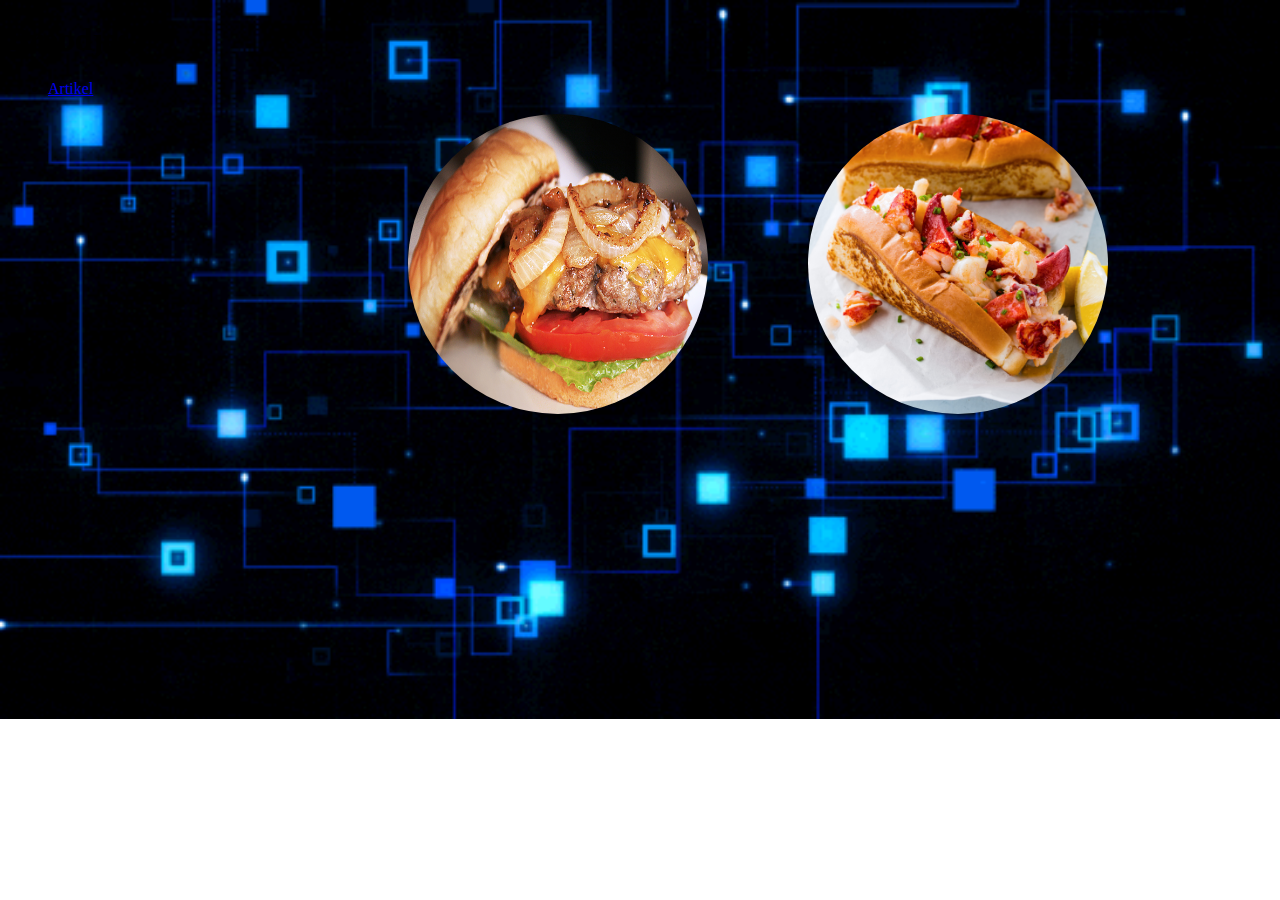
<file: Opdrachten/Broodjes/index.html>
<!DOCTYPE html>
<html lang="en">
<head>
    <meta charset="UTF-8">
    <title>Broodjes</title>
    <link rel="stylesheet" href="Css/Indexcss.css">
</head>
<body>
    <header>
        <nav>
            <div class="Broodje">
                <h1>Broodjes</h1>
            </div>
            <ul class="nav__links">
                <li><a href="artikel.html">Artikel</a></li>
            </ul>
        </nav>
    </header>
    <img src="Img/Burger.jpg" alt="avatar" class="burger , circle">
    <img src="Img/LobsterRoll.jpg" alt="avatar" class="lobster , circle">
</body>
</html>
</file>
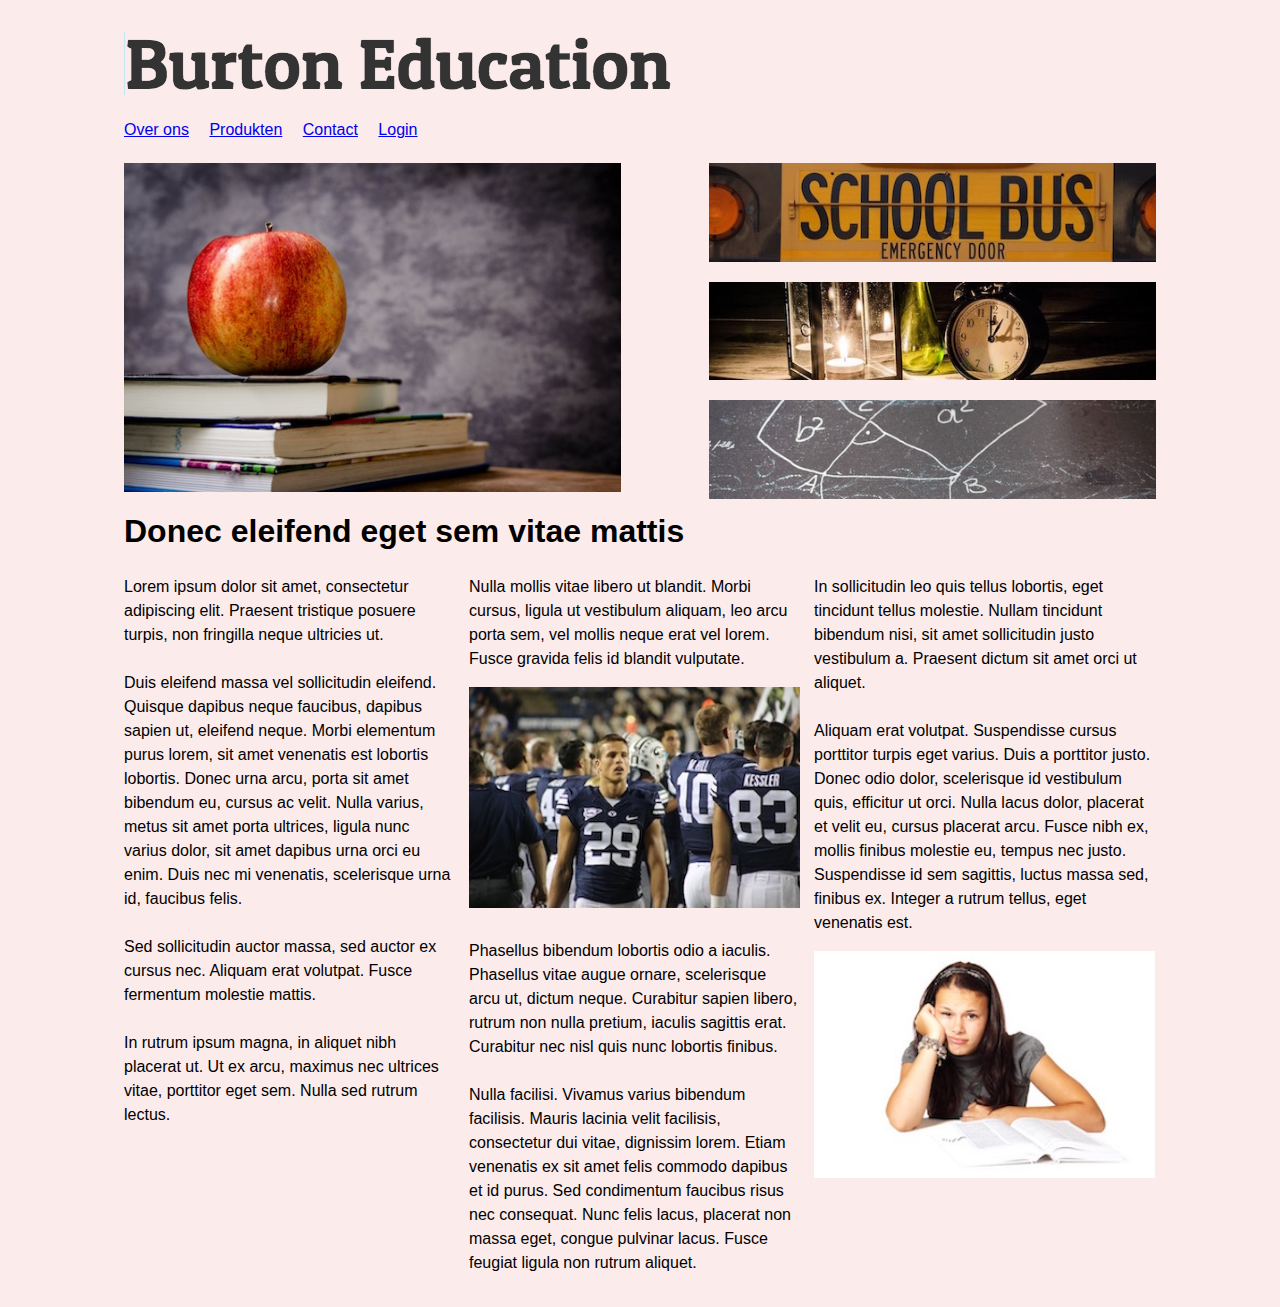
<file: Opdrachten/Burton Education/index.html>
<!DOCTYPE html>
<html lang="en">
<head>
    <meta charset="UTF-8">
    <title>Burton Education</title>
    <link rel="stylesheet" href="Css/indexcss.css">
</head>
<body>
<div id="wrapper">
    <header>
        <img class="logo" src="Img/burton_logo.png" alt="Burton Education Logo">
    </header>
    <nav>
        <a href="#">Over ons</a>
        <a href="#">Produkten</a>
        <a href="#">Contact</a>
        <a href="../Form/index.html">Login</a>
    </nav>
    <main>
        <div class="container1">
            <section class="appel">
                <img class="appel" src="Img/appel.jpg" alt="appel">
            </section>
            <section class="visuals">
                <img class="visual" src="Img/bus.jpg" alt="schoolbus">
                <img class="visual" src="Img/desk.jpg" alt="bureau">
                <img class="visual" src="Img/pythagoras.jpg" alt="schoolbord">
            </section>
        </div>

        <div class="container2">
            <section class="artikels">
                <h1>Donec eleifend eget sem vitae mattis</h1>
                <article>Lorem ipsum dolor sit amet, consectetur adipiscing elit. Praesent tristique posuere turpis,
                    non fringilla neque ultricies ut. <br><br>Duis eleifend massa vel sollicitudin eleifend.
                    Quisque dapibus neque faucibus, dapibus sapien ut, eleifend neque. Morbi elementum purus lorem,
                    sit amet venenatis est lobortis lobortis. Donec urna arcu, porta sit amet bibendum eu, cursus ac velit.
                    Nulla varius, metus sit amet porta ultrices, ligula nunc varius dolor, sit amet dapibus urna orci eu enim.
                    Duis nec mi venenatis, scelerisque urna id, faucibus felis.<br><br>
                    Sed sollicitudin auctor massa, sed auctor ex cursus nec. Aliquam erat volutpat.
                    Fusce fermentum molestie mattis. <br><br>In rutrum ipsum magna, in aliquet nibh placerat ut. Ut ex arcu,
                    maximus nec ultrices vitae, porttitor eget sem. Nulla sed rutrum lectus.
                </article>

                <article>Nulla mollis vitae libero ut blandit. Morbi cursus, ligula ut vestibulum aliquam, leo arcu porta sem,
                    vel mollis neque erat vel lorem. Fusce gravida felis id blandit vulputate.
                    <img src="Img/football.jpg" alt="football player"><br><br>
                    Phasellus bibendum lobortis odio a iaculis. Phasellus vitae augue ornare, scelerisque arcu ut,
                    dictum neque. Curabitur sapien libero, rutrum non nulla pretium, iaculis sagittis erat.
                    Curabitur nec nisl quis nunc lobortis finibus. <br><br>Nulla facilisi. Vivamus varius bibendum facilisis.
                    Mauris lacinia velit facilisis, consectetur dui vitae, dignissim lorem.
                    Etiam venenatis ex sit amet felis commodo dapibus et id purus. Sed condimentum faucibus risus nec consequat.
                    Nunc felis lacus, placerat non massa eget, congue pulvinar lacus. Fusce feugiat ligula non rutrum aliquet.
                </article>

                <article>In sollicitudin leo quis tellus lobortis, eget tincidunt tellus molestie.
                    Nullam tincidunt bibendum nisi, sit amet sollicitudin justo vestibulum a.
                    Praesent dictum sit amet orci ut aliquet. <br><br> Aliquam erat volutpat.
                    Suspendisse cursus porttitor turpis eget varius. Duis a porttitor justo. Donec odio dolor,
                    scelerisque id vestibulum quis, efficitur ut orci. Nulla lacus dolor, placerat et velit eu,
                    cursus placerat arcu. Fusce nibh ex, mollis finibus molestie eu, tempus nec justo.
                    Suspendisse id sem sagittis, luctus massa sed, finibus ex. Integer a rutrum tellus, eget venenatis est.
                    <img src="Img/book.jpg" alt="book">
                </article>
            </section>
        </div>
    </main>
</div> <!--Wrapper-->
</body>
</html>
</file>
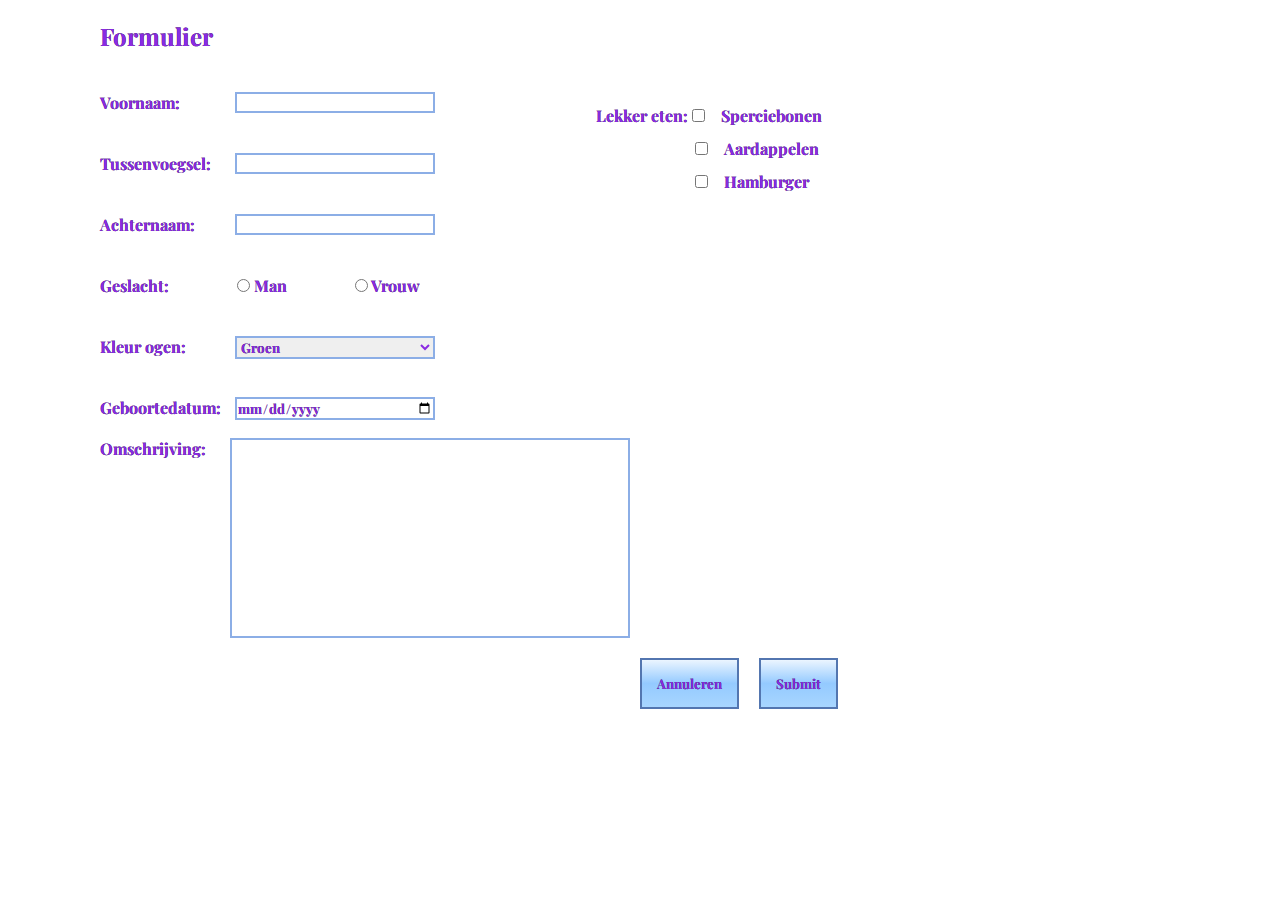
<file: Opdrachten/Form/index.html>
<!DOCTYPE html>
<html lang="en">
<head>
    <meta charset="UTF-8">
    <title>Formulier</title>
    <link rel="stylesheet" href="Css/indexcss.css">
</head>
<body>
<div class="wrapper">
    <form action="http://www.savatarian.com/html5/form.php" method="get">
        <div class="form-group">
            <h2>Formulier</h2>
        </div>
        <div class="form-group">
            <label for="voornaam">Voornaam:</label>
            <input class="input" type="text" name="voornaam" required/>
        </div>
        <div class="form-group">
            <label for="tussenvoegsel">Tussenvoegsel:</label>
            <input class="input" type="text" name="tussenvoegsel" />
        </div>
        <div class="form-group">
            <label for="achternaam">Achternaam:</label>
            <input class="input" type="text" name="achternaam" required/>
        </div>
        <div class="form-group">
            <label for="geslacht">Geslacht:</label>
            <input class="form-groupbtn" type="radio" name="geslacht" value="Man" required/>
            <label for="man">Man</label>
            <input class="vrouwradio" type="radio" name="geslacht" value="Vrouw" />
            <label for="vrouw">Vrouw</label>
        </div>
        <div class="form-select">
            <label for="eye-color">Kleur ogen:</label>
            <select class="input" name="oogkleuren">
                <option value="Groen">Groen</option>
                <option value="Blauw">Blauw</option>
                <option value="Bruin">Bruin</option>
                <option value="Grijs">Grijs</option>
                <option value="Overige">Overige</option>
            </select>
        </div>
        <div class="form-date">
            <label for="geboortedatum">Geboortedatum:</label>
            <input class="input" type="date" name="dateofbirth" required/>
        </div>
        <div class="form-textarea">
            <label class="form-group" for="omschrijving">Omschrijving:</label>
            <textarea></textarea>
        </div>
        <div class="form-check">
            <label for="lekker_eten" name="lekker_eten">Lekker eten:</label>
            <input class="checkbox" type="checkbox" name="lekker_eten" value="sperciebonen">Sperciebonen<br>
            <input class="checkbox aardappel" type="checkbox" name="lekker_eten" value="aardappelen">Aardappelen<br>
            <input class="checkbox burger" type="checkbox" name="lekker_eten" value="hamburger">Hamburger
        </div>
        <div class="buttons">
            <button class="cancel-btn">Annuleren</button>
            <button class="ok-btn" >Submit</button>
        </div>
    </form>
</div><!--Wrapper-->
</body>
</html>
</file>
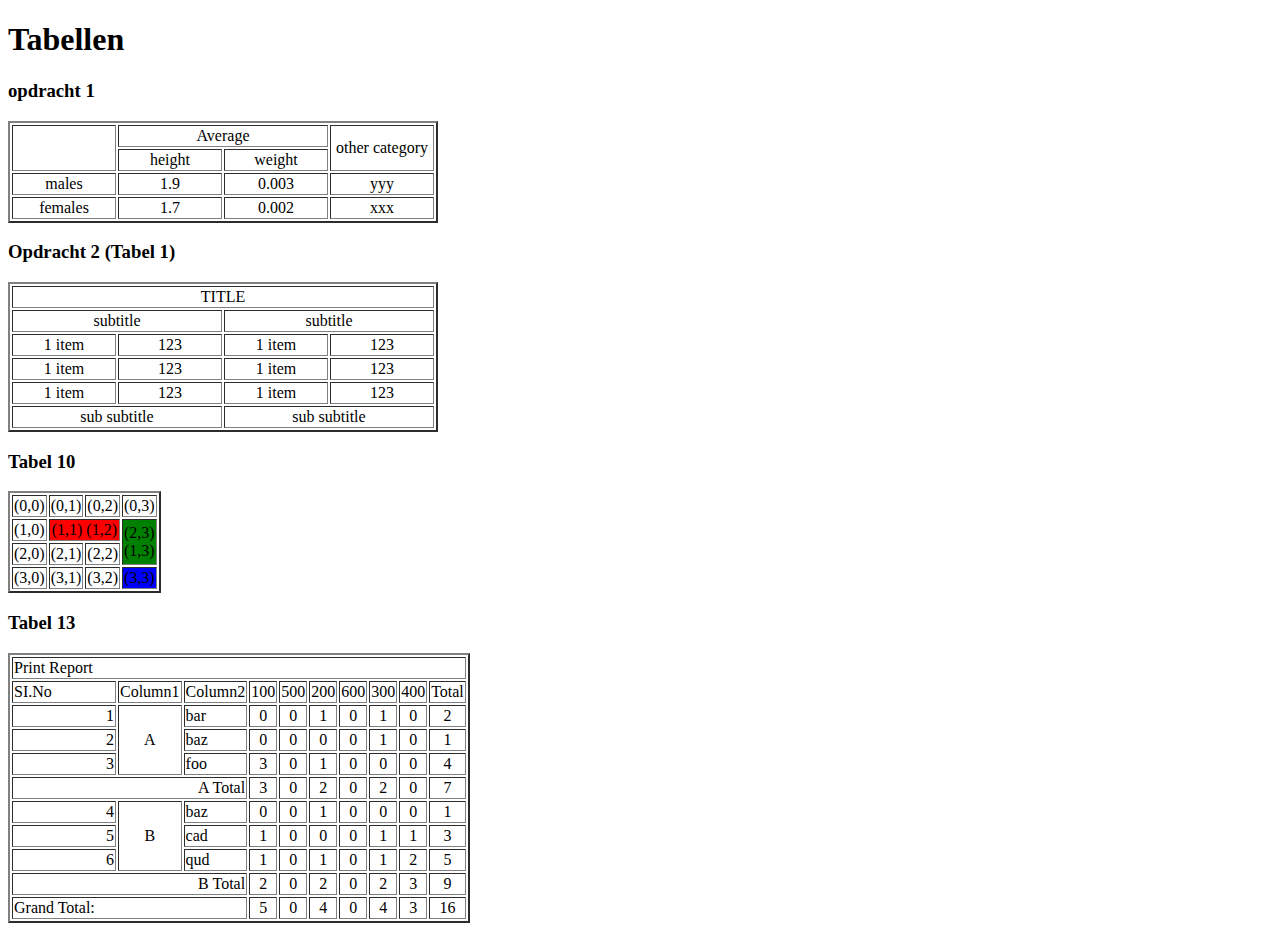
<file: Opdrachten/Tabellen/index.html>
<!DOCTYPE html>
<html lang="en">
<head>
    <meta charset="UTF-8">
    <title>Tabellen</title>
    <link rel="stylesheet" href="css/indexcss.css">
</head>
<body>
<h1>Tabellen</h1>
<table border="2">
    <h3>opdracht 1</h3>
    <tr>
        <td rowspan="2"></td>
        <td colspan="2">Average</td>
        <td rowspan="2">other category</td>
    </tr>
    <tr>
        <td> height </td>
        <td> weight </td>
    </tr>
    <tr>
        <td>males</td>
        <td>1.9</td>
        <td>0.003</td>
        <td>yyy</td>
    </tr>
    <tr>
        <td class="tabel">females</td>
        <td class="tabel">1.7</td>
        <td class="tabel">0.002</td>
        <td class="tabel">xxx</td>
    </tr>
</table>

<h3>Opdracht 2 (Tabel 1)</h3>
<table border="2">
    <tr>
         <td colspan="4">TITLE </td>
    </tr>
    <tr>
        <td colspan="2">subtitle </td>
        <td colspan="2">subtitle </td>
    </tr>
    <tr>
        <td>1 item </td>
        <td>123 </td>
        <td>1 item </td>
        <td>123 </td>
    </tr>
    <tr>
        <td>1 item </td>
        <td>123 </td>
        <td>1 item </td>
        <td>123 </td>
    </tr>
    <tr>
        <td class="tabel">1 item </td>
        <td class="tabel">123 </td>
        <td class="tabel">1 item </td>
        <td class="tabel">123 </td>
    </tr>
    <tr>
        <td colspan="2" class="tabel"> sub subtitle</td>
        <td colspan="2" class="tabel"> sub subtitle</td>
    </tr>
</table>

<h3>Tabel 10</h3>
<table border="2">
    <tr>
        <td>(0,0)</td>
        <td>(0,1)</td>
        <td>(0,2)</td>
        <td>(0,3)</td>
    </tr>
    <tr>
        <td>(1,0)</td>
        <td colspan="2" bgcolor="red">(1,1) (1,2)</td>
        <td rowspan="2" bgcolor="green">(2,3) (1,3)</td>
    </tr>
    <tr>
        <td >(2,0)</td>
        <td>(2,1)</td>
        <td>(2,2)</td>
    </tr>
    <tr>
        <td>(3,0)</td>
        <td>(3,1)</td>
        <td>(3,2)</td>
        <td bgcolor="blue">(3,3)</td>
    </tr>
</table>

<h3>Tabel 13</h3>
<table border="2">
    <tr>
        <td colspan="10" class="begin">Print Report</td>
    </tr>
    <tr>
        <td class="begin">SI.No</td>
        <td>Column1</td>
        <td>Column2</td>
        <td>100</td>
        <td>500</td>
        <td>200</td>
        <td>600</td>
        <td>300</td>
        <td>400</td>
        <td>Total</td>
    </tr>
    <tr>
        <td class="total">1</td>
        <td rowspan="3">A</td>
        <td class="begin">bar</td>
        <td>0</td>
        <td>0</td>
        <td>1</td>
        <td>0</td>
        <td>1</td>
        <td>0</td>
        <td>2</td>
    </tr>
    <tr>
        <td class="total">2</td>
        <td class="begin">baz</td>
        <td>0</td>
        <td>0</td>
        <td>0</td>
        <td>0</td>
        <td>1</td>
        <td>0</td>
        <td>1</td>
    </tr>
    <tr>
        <td class="total">3</td>
        <td class="begin">foo</td>
        <td>3</td>
        <td>0</td>
        <td>1</td>
        <td>0</td>
        <td>0</td>
        <td>0</td>
        <td>4</td>
    </tr>
    <tr>
        <td colspan="3" class="total">A Total</td>
        <td>3</td>
        <td>0</td>
        <td>2</td>
        <td>0</td>
        <td>2</td>
        <td>0</td>
        <td>7</td>
    </tr>
    <tr>
        <td class="total">4</td>
        <td rowspan="3">B</td>
        <td class="begin">baz</td>
        <td>0</td>
        <td>0</td>
        <td>1</td>
        <td>0</td>
        <td>0</td>
        <td>0</td>
        <td>1</td>
    </tr>
    <tr>
        <td class="total">5</td>
        <td class="begin">cad</td>
        <td>1</td>
        <td>0</td>
        <td>0</td>
        <td>0</td>
        <td>1</td>
        <td>1</td>
        <td>3</td>
    </tr>
    <tr>
        <td class="total">6</td>
        <td class="begin">qud</td>
        <td>1</td>
        <td>0</td>
        <td>1</td>
        <td>0</td>
        <td>1</td>
        <td>2</td>
        <td>5</td>
    </tr>
    <tr>
        <td colspan="3" class="total">B Total</td>
        <td>2</td>
        <td>0</td>
        <td>2</td>
        <td>0</td>
        <td>2</td>
        <td>3</td>
        <td>9</td>
    </tr>
    <tr>
        <td colspan="3" class="begin">Grand Total:</td>
        <td>5</td>
        <td>0</td>
        <td>4</td>
        <td>0</td>
        <td>4</td>
        <td>3</td>
        <td>16</td>
    </tr>
</table>

</body>
</html>
</file>
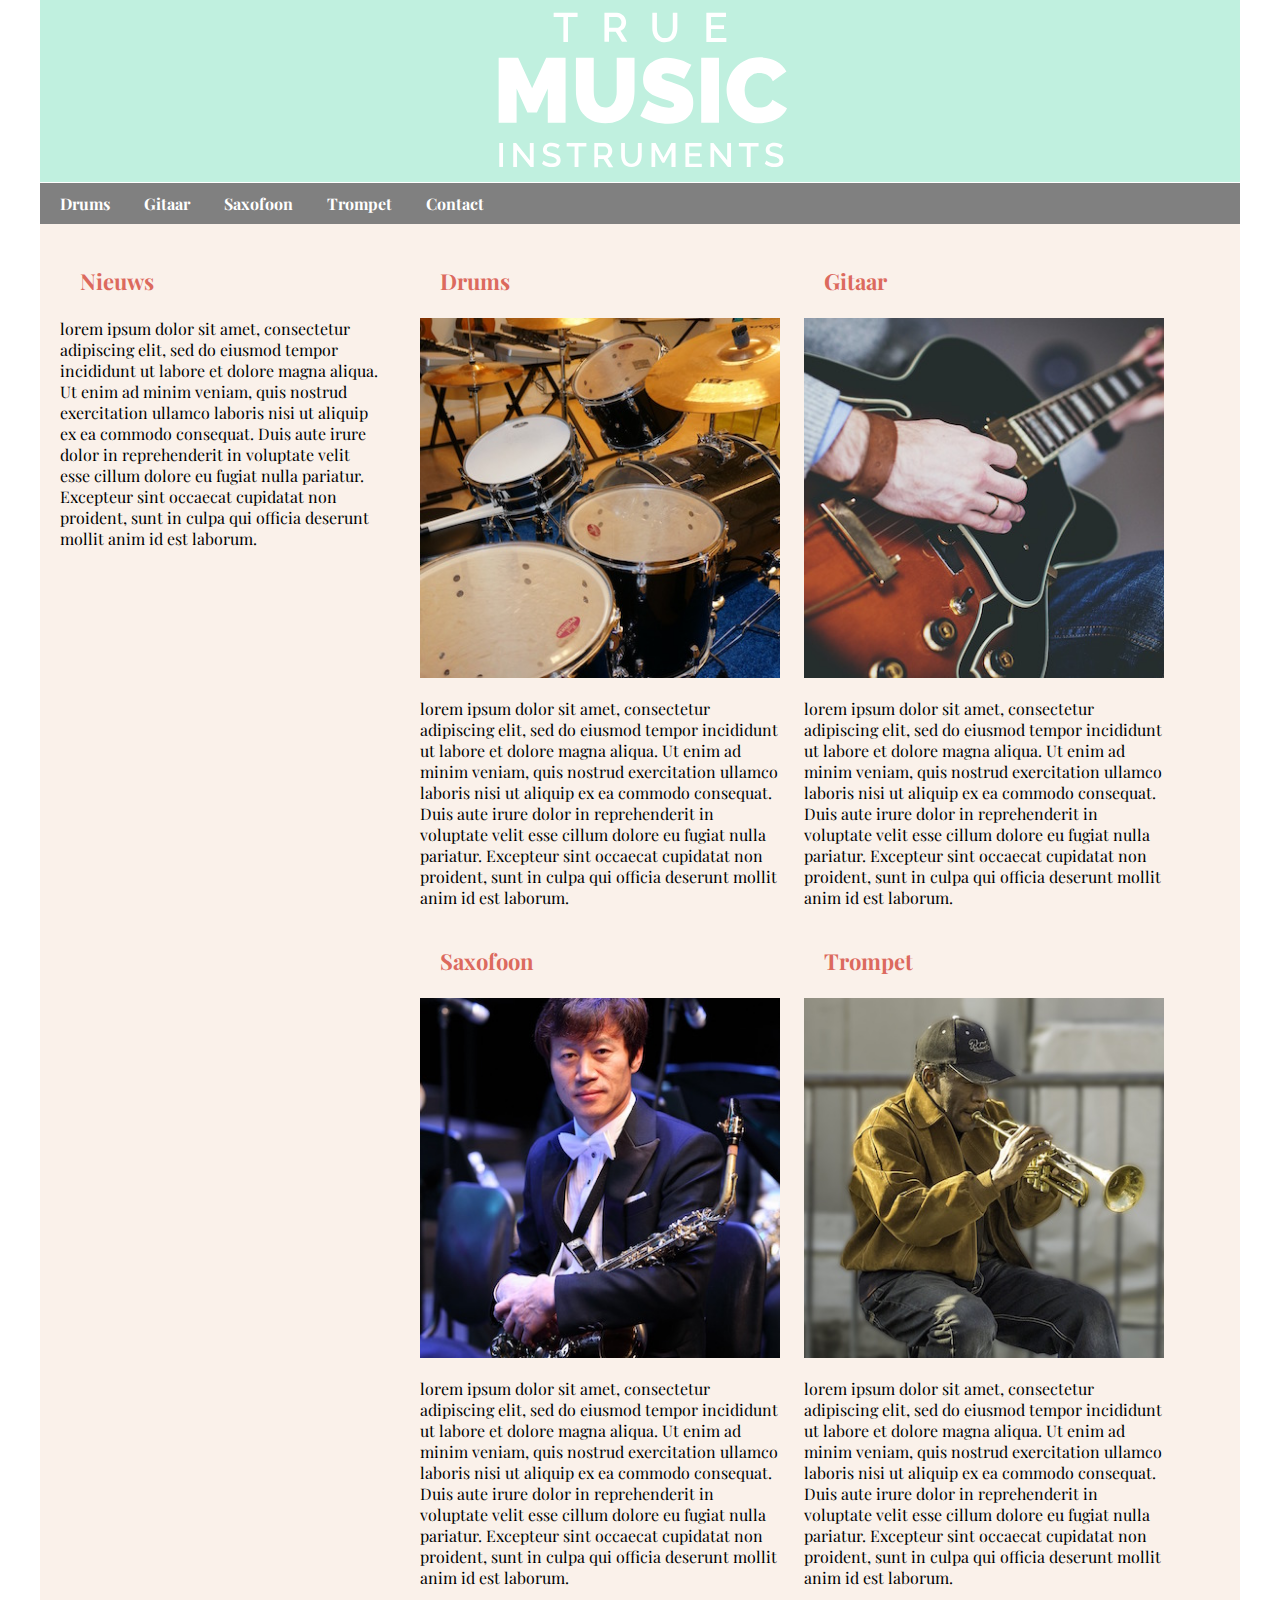
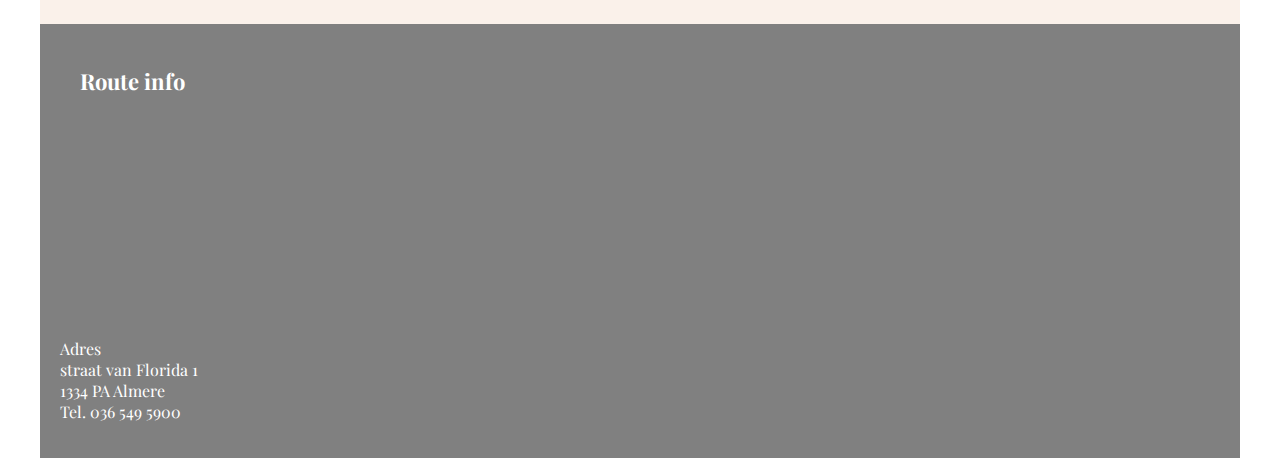
<file: Opdrachten/TrueMusic/index.html>
<!DOCTYPE html>
<html lang="en">
<head>
    <meta charset="UTF-8">
    <title>True Music</title>
    <link rel="stylesheet" href="Css/indexcss.css">
</head>
<body>
<div id="wrapper">
    <header>
        <img id="logo" src="Img/truemusic-logo.svg" alt="Logo True Music">
    </header>
    <nav>
        <ul>
            <li><a href=""#drums>Drums</a></li>
            <li><a href=""#gitaar>Gitaar</a></li>
            <li><a href=""#saxofoon>Saxofoon</a></li>
            <li><a href=""#trompet>Trompet</a></li>
            <li><a href=""#contact>Contact</a></li>
        </ul>
    </nav>
    <section id="nieuws">
        <h3>Nieuws</h3>
        lorem ipsum dolor sit amet, consectetur adipiscing elit, sed do eiusmod tempor incididunt ut labore et dolore magna aliqua. Ut enim ad minim veniam, quis nostrud exercitation ullamco laboris nisi ut aliquip ex ea commodo consequat. Duis aute irure dolor in reprehenderit in voluptate velit esse cillum dolore eu fugiat nulla pariatur. Excepteur sint occaecat cupidatat non proident, sunt in culpa qui officia deserunt mollit anim id est laborum.
    </section>
    <section id="instrument">
        <article>
            <h3>Drums</h3>
            <img src="Img/drums.jpg" alt="plaatje instrument">
            <p>lorem ipsum dolor sit amet, consectetur adipiscing elit, sed do eiusmod tempor incididunt ut labore et dolore magna aliqua. Ut enim ad minim veniam, quis nostrud exercitation ullamco laboris nisi ut aliquip ex ea commodo consequat. Duis aute irure dolor in reprehenderit in voluptate velit esse cillum dolore eu fugiat nulla pariatur. Excepteur sint occaecat cupidatat non proident, sunt in culpa qui officia deserunt mollit anim id est laborum.</p>
        </article>
        <article>
            <h3>Gitaar</h3>
            <img src="Img/gitaar.jpg" alt="plaatje instrument">
            <p>lorem ipsum dolor sit amet, consectetur adipiscing elit, sed do eiusmod tempor incididunt ut labore et dolore magna aliqua. Ut enim ad minim veniam, quis nostrud exercitation ullamco laboris nisi ut aliquip ex ea commodo consequat. Duis aute irure dolor in reprehenderit in voluptate velit esse cillum dolore eu fugiat nulla pariatur. Excepteur sint occaecat cupidatat non proident, sunt in culpa qui officia deserunt mollit anim id est laborum.</p>
        </article>
        <article>
            <h3>Saxofoon</h3>
            <img src="Img/saxofoon.jpg" alt="plaatje instrument">
            <p>lorem ipsum dolor sit amet, consectetur adipiscing elit, sed do eiusmod tempor incididunt ut labore et dolore magna aliqua. Ut enim ad minim veniam, quis nostrud exercitation ullamco laboris nisi ut aliquip ex ea commodo consequat. Duis aute irure dolor in reprehenderit in voluptate velit esse cillum dolore eu fugiat nulla pariatur. Excepteur sint occaecat cupidatat non proident, sunt in culpa qui officia deserunt mollit anim id est laborum.</p>
        </article>
        <article>
            <h3>Trompet</h3>
            <img src="Img/trompet.jpg" alt="plaatje instrument">
            <p>lorem ipsum dolor sit amet, consectetur adipiscing elit, sed do eiusmod tempor incididunt ut labore et dolore magna aliqua. Ut enim ad minim veniam, quis nostrud exercitation ullamco laboris nisi ut aliquip ex ea commodo consequat. Duis aute irure dolor in reprehenderit in voluptate velit esse cillum dolore eu fugiat nulla pariatur. Excepteur sint occaecat cupidatat non proident, sunt in culpa qui officia deserunt mollit anim id est laborum.</p>
        </article>
    </section>
    <footer>
        <h3>Route info</h3>
        <iframe src="https://www.google.com/maps/embed?pb=!1m18!1m12!1m3!1d2434.788761168586!2d5.275173115802745!3d52.392379579790315!2m3!1f0!2f0!3f0!3m2!1i1024!2i768!4f13.1!3m3!1m2!1s0x47c617c1dcedf6af%3A0xb7e60f149191e0f!2sMBO%20College%20Almere%20-%20ROC%20van%20Flevoland!5e0!3m2!1snl!2snl!4v1604617854345!5m2!1snl!2snl" width="100%" height="200" frameborder="0" style="border:0;" allowfullscreen="" aria-hidden="false" tabindex="0"></iframe>
        <p>Adres<br>
            straat van Florida 1<br>1334 PA Almere<br>Tel. 036 549 5900
        </p>
    </footer>
</div><!--wrapper-->
</body>
</html>
</file>
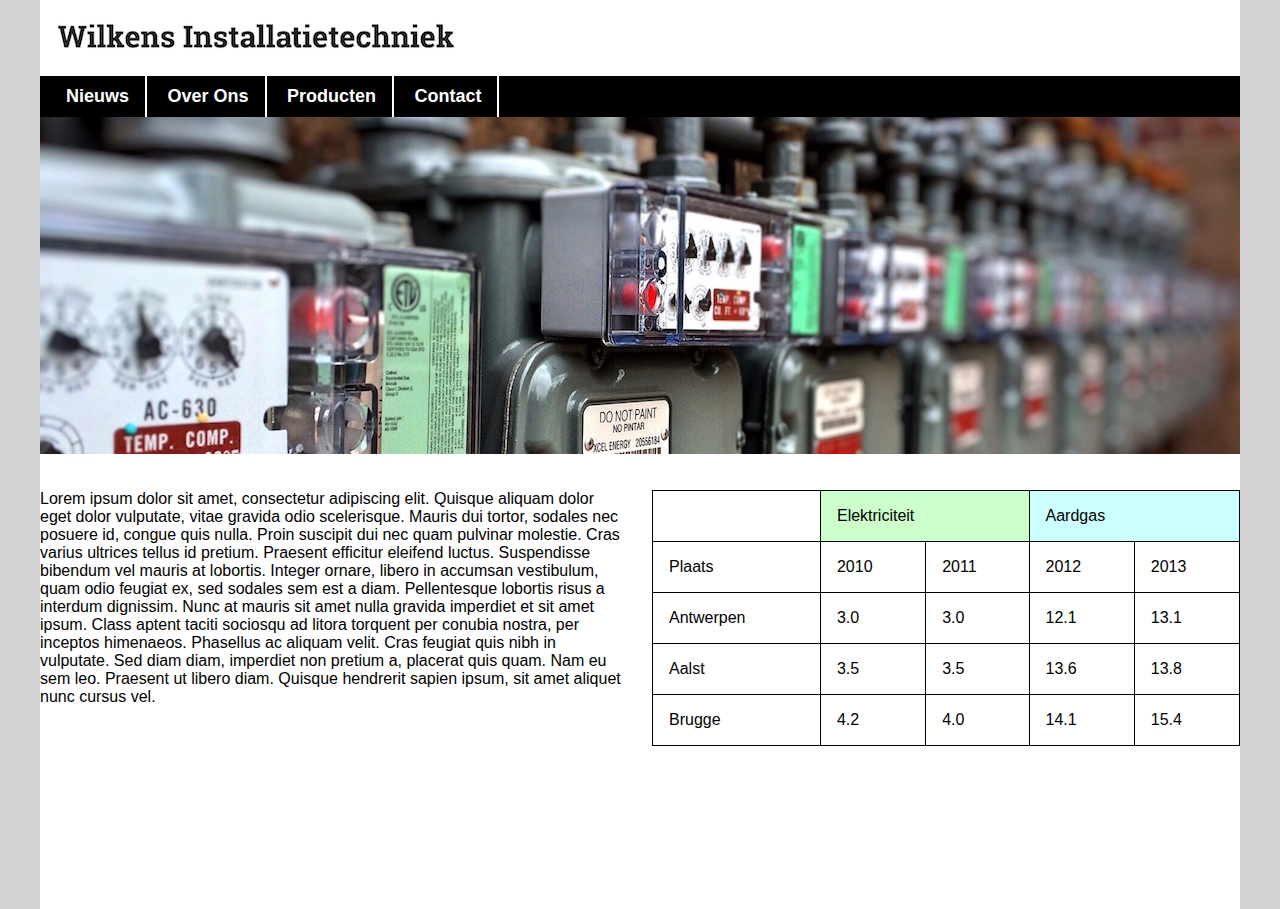
<file: Opdrachten/Wilkens website/index.html>
<!DOCTYPE html>
<html lang="en">
<head>
    <meta charset="UTF-8">
    <title>Wilkens website</title>
    <link rel="stylesheet" href="Css/indexcss.css">
</head>
<body>
<div class="wrapper">
    <header>
        <img class="logo" src="Img/wilkens_logo.png" alt="Wilkens Logo">
        <nav>
            <ul>
                <li>
                    <a href="#">Nieuws</a>
                    <a href="#">Over Ons</a>
                    <a href="#">Producten</a>
                    <a href="#">Contact</a>
                </li>
            </ul>
        </nav>
    </header>

    <main>
        <img class="headfoto" src="Img/elektriciteit.jpg" alt="elektriciteit">
        <article>
            Lorem ipsum dolor sit amet, consectetur adipiscing elit. Quisque aliquam dolor eget dolor vulputate, vitae gravida odio scelerisque. Mauris dui tortor, sodales nec posuere id, congue quis nulla. Proin suscipit dui nec quam pulvinar molestie. Cras varius ultrices tellus id pretium. Praesent efficitur eleifend luctus. Suspendisse bibendum vel mauris at lobortis. Integer ornare, libero in accumsan vestibulum, quam odio feugiat ex, sed sodales sem est a diam. Pellentesque lobortis risus a interdum dignissim. Nunc at mauris sit amet nulla gravida imperdiet et sit amet ipsum. Class aptent taciti sociosqu ad litora torquent per conubia nostra, per inceptos himenaeos. Phasellus ac aliquam velit. Cras feugiat quis nibh in vulputate. Sed diam diam, imperdiet non pretium a, placerat quis quam. Nam eu sem leo. Praesent ut libero diam. Quisque hendrerit sapien ipsum, sit amet aliquet nunc cursus vel.
        </article>
        <table>
            <tr>
                <td></td>
                <td class="groen" colspan="2">Elektriciteit</td>
                <td class="blauw" colspan="2">Aardgas</td>
            </tr>
            <tr>
                <td>Plaats</td>
                <td>2010</td>
                <td>2011</td>
                <td>2012</td>
                <td>2013</td>
            </tr>
            <tr>
                <td>Antwerpen</td>
                <td>3.0</td>
                <td>3.0</td>
                <td>12.1</td>
                <td>13.1</td>
            </tr>
            <tr>
                <td>Aalst</td>
                <td>3.5</td>
                <td>3.5</td>
                <td>13.6</td>
                <td>13.8</td>
            </tr>
            <tr>
                <td>Brugge</td>
                <td>4.2</td>
                <td>4.0</td>
                <td>14.1</td>
                <td>15.4</td>
            </tr>
        </table>
    </main>
</div>
</body>
</html>
</file>
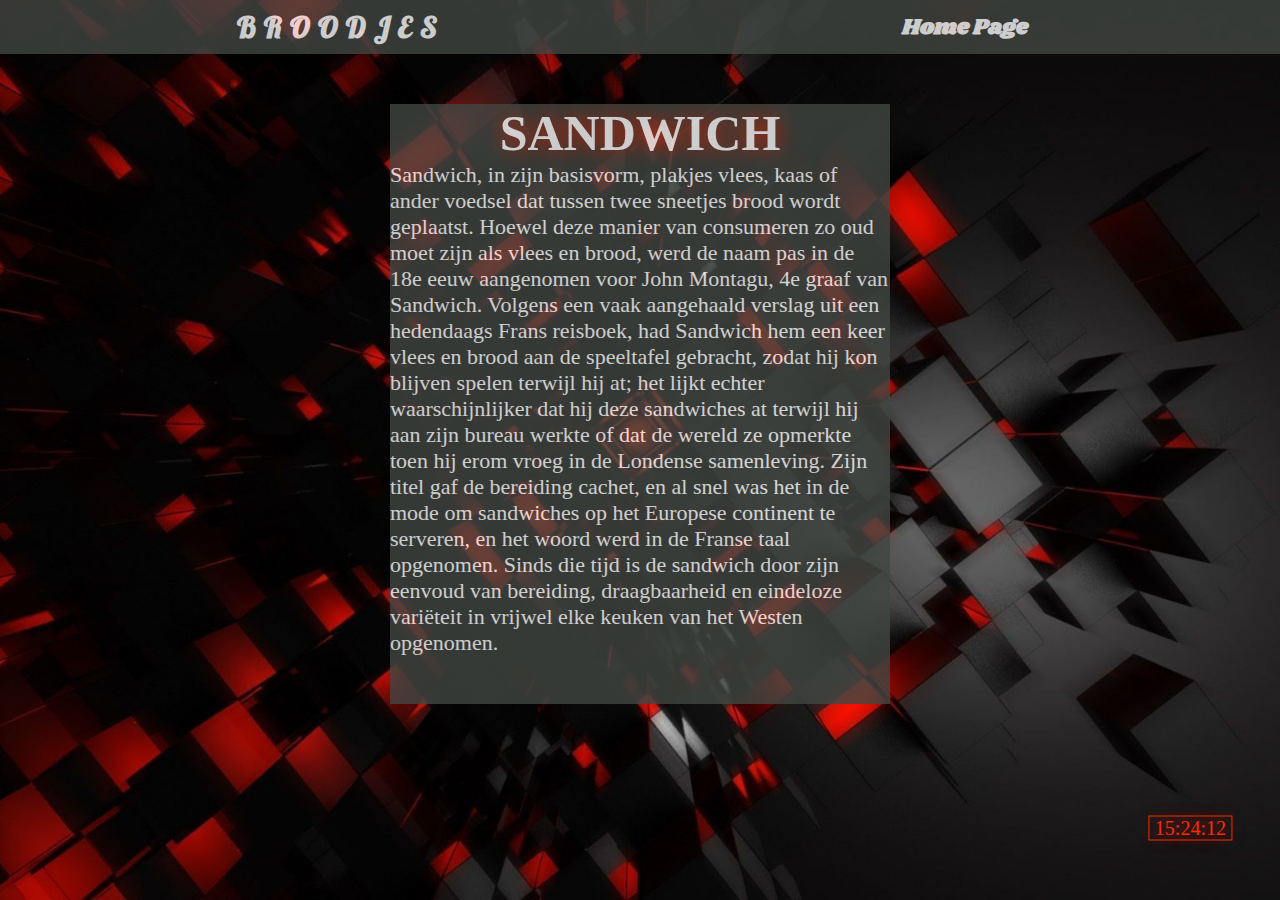
<file: Opdrachten/Broodjes/artikel.html>
<!DOCTYPE html>
<html lang="en">
<head>
    <meta charset="UTF-8">
    <title>Artikel</title>
    <link rel="stylesheet" href="Css/ArtikelCss.css">
</head>
<body>
<header>
    <nav>
        <div class="Broodje">
            <h1>Broodjes</h1>
        </div>
        <ul class="nav__links">
            <li><a href="index.html">Home Page</a></li>
        </ul>
    </nav>
</header>
<main>
    <h3>
        Sandwich
    </h3>
    <a>
        Sandwich, in zijn basisvorm, plakjes vlees, kaas of ander voedsel dat tussen twee sneetjes brood wordt geplaatst. Hoewel deze manier van consumeren zo oud moet zijn als vlees en brood, werd de naam pas in de 18e eeuw aangenomen voor John Montagu, 4e graaf van Sandwich. Volgens een vaak aangehaald verslag uit een hedendaags Frans reisboek, had Sandwich hem een ​​keer vlees en brood aan de speeltafel gebracht, zodat hij kon blijven spelen terwijl hij at; het lijkt echter waarschijnlijker dat hij deze sandwiches at terwijl hij aan zijn bureau werkte of dat de wereld ze opmerkte toen hij erom vroeg in de Londense samenleving. Zijn titel gaf de bereiding cachet, en al snel was het in de mode om sandwiches op het Europese continent te serveren, en het woord werd in de Franse taal opgenomen. Sinds die tijd is de sandwich door zijn eenvoud van bereiding, draagbaarheid en eindeloze variëteit in vrijwel elke keuken van het Westen opgenomen.

    </a>
</main>
<div id="MyClockDisplay" class="clock"></div>
<script>
    function showtime(){
        var date = new Date();
        var h = date.getHours(); // 0 - 23 uur
        var m = date.getMinutes(); // 0 -59 min
        var s = date.getSeconds(); //0 -59

        if(h == 0){
            h = 12;
        }


        if(h < 10){
            h = "0" + h;
        }

        if(m < 10){
            m = "0" + m;
        }

        if(s < 10){
            s = "0" + s;
        }

        var time = h + ":" + m + ":" + s;
        document.getElementById("MyClockDisplay").innertext = time;
        document.getElementById("MyClockDisplay").textContent = time;

        setTimeout(showtime, 1000);
    }

    showtime();

</script>
</body>
</html>
</file>
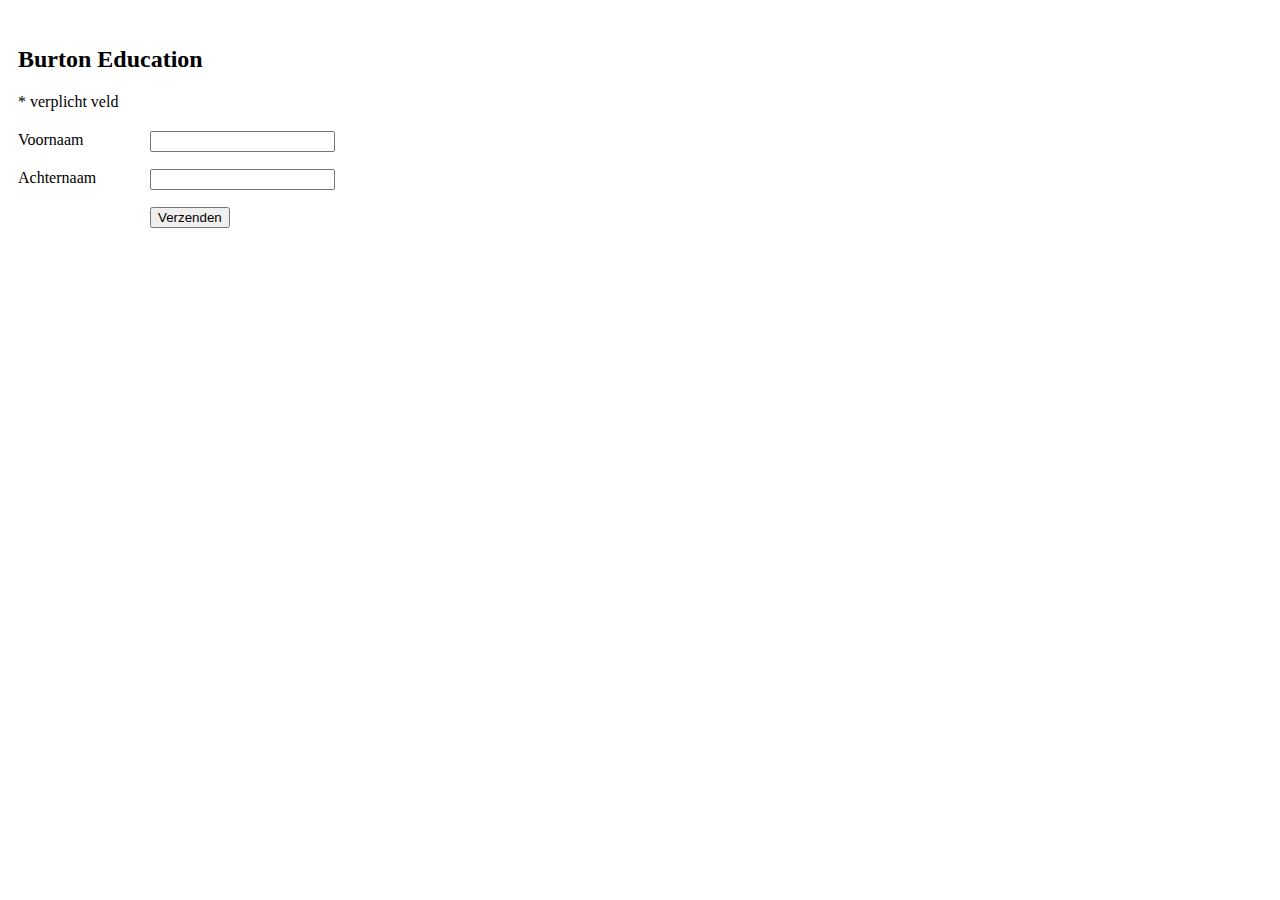
<file: Opdrachten/Burton Education/login.html>
<!DOCTYPE html>
<html lang="en">
<head>
    <meta charset="UTF-8">
    <title>Login</title>
    <link rel="stylesheet" href="Css/logincss.css">
</head>
<body>
<form action="https://www.savatarian.com/html5/form.php" method="post">
<ul>
    <li>
        <h2>Burton Education</h2>
        <span class="verplicht">* verplicht veld</span>
    </li>
    <li>
        <label for="voornaam">Voornaam</label>
        <input type="text" name="voornaam" />
    </li>
    <li>
        <label for="achternaam">Achternaam</label>
        <input type="text" name="achternaam" />
    </li>
    <li>
        <input type="submit" name="knop" value="Verzenden" />
    </li>
</ul>
</form>
</body>
</html>
</file>
<file: Opdrachten/Broodjes/Css/Indexcss.css>
body {
    background-image: url("../Img/IndexBackground.gif");
    background-repeat: no-repeat, repeat;
    background-size: cover;
}

.burger {
    display: block;
    margin-left: 400px;
    margin-right: 300px;
    width: 300px;
    height: 300px;
}

.lobster {
    display: block;
    margin-left: 800px;
    margin-right: 300px;
    margin-top: -300px;
    width: 300px;
    height: 300px;
}

.circle {
    border-radius: 50%;
}

.button1 {
    background-color: red;
    color: black;
    border: 2px solid black;
    height: 50px;
    margin-left: 670px;
    margin-right: auto;
}

.button1:hover {
    background-color: skyblue;
    color: white;
}
</file>
<file: Opdrachten/Burton Education/Css/indexcss.css>
* {
    box-sizing: border-box;
}

body {
    background-color: rgb(251, 235, 235);
    font-family: Arial, sans-serif;
    line-height: 24px;
}

div#wrapper, footer {
    margin: auto;
    width: 1080px;
    padding: 24px;
}

nav {
    margin-top: 1rem;
    margin-bottom: 1rem;
}

nav a {
    margin-right: 1rem;
}

.appel, .visuals {
    width: 50%;
    float: left;
}

.visuals {
    text-align: right;
}

img.appel {
    width: 497px;
}

img.visual {
    width: 447px;
    margin-bottom: 13px;
}

.artikels h1 {
    margin-bottom: 2rem;
}

article {
    display: inline-block;
    width: 33%;
    padding-right: 10px;
    vertical-align: top;
}

article:last-child {
    padding-right: 0;
}

article img {
    width: 100%;
    margin-top: 1rem;
}

footer {
    background-color: rgb(251, 235, 235);
    position: absolute;
    left: 412px;
    margin-top: 1rem;
}

footer a {
    display: flex;
    color: white;
    width: 100px;
    font-size: 1em;

}

footer a:hover {
    color: lightgray;
    transition: 0.1s ease-out;
}

footer h3 {
    color: white;
    font-size: 1em;
}
</file>
<file: Opdrachten/Form/Css/indexcss.css>
@import url('https://fonts.googleapis.com/css2?family=Playfair+Display:wght@500&display=swap');

* {
    padding: 0;
    margin: 0;
    box-sizing: border-box;
    font-family: 'Playfair Display', serif;
    font-weight: bold;
    color: blueviolet;
    text-shadow: 0 0 0.5px black;
}

.wrapper {
    width: 1120px;
    margin: auto;
}

body {
    width: 100%;
    height: 100%;
}

.form-group {
    width: 375px;
    padding:20px;
    vertical-align: top;
}

.form-select {
    width: 375px;
    padding:20px;
}

.form-date {
    width: 375px;
    padding:20px;
}

.form-check {
    width: 375px;
    padding:20px;
    float: right;
    top: 85px;
    left: 45%;
    position: absolute;
    vertical-align: top;
}

.checkbox {
    margin-right: 1rem;
}

.form-groupbtn {
    margin-left: 4rem;
}

.input {
    float:right;
    width: 200px;
    border: 2px solid #8caee6;
}

.vrouwradio {
    margin-left: 4rem;
}

textarea {
    resize: none;
    width: 400px;
    border: 2px solid #8caee6;
    height: 200px;
}

.form-omschrijving {
    margin-left: 2px;
}

.buttons {
    margin-top: 1rem;
    margin-left: 50%;
    color: red;
}

.cancel-btn, .ok-btn {
    padding: 15px;
    border: 2px solid #5376b0;
    margin-right: 1rem;
    background: linear-gradient(0deg, rgba(168,214,255,1) 0%, rgba(148,202,255,1) 50%, rgba(235,245,255,1) 100%);
}

.cancel-btn:hover, .ok-btn:hover {
    background: linear-gradient(0deg, rgba(190,224,255,1) 0%, rgba(184,220,255,1) 50%, rgba(255,255,255,1) 100%);
    cursor: pointer;
    transition: 0.2s ease-out;
}

.aardappel, .burger {
    margin-left: 99px;
    margin-top: 1rem;
}
</file>
<file: Opdrachten/Tabellen/css/indexcss.css>
td {
    text-align: center;
    width: 10px;
}

.tabel {
    width: 100px;
}

.total {
    text-align: end;
    width: 100px;
}

.begin {
    text-align: left;
}
</file>
<file: Opdrachten/TrueMusic/Css/indexcss.css>
@import url('https://fonts.googleapis.com/css2?family=Playfair+Display:wght@500&display=swap');

* {
    box-sizing: border-box;
}

body {
    margin: 0px;
    padding: 0px;
    font-family: 'Playfair Display', serif;
}

div#wrapper {
    background-color: rgb(250,241,234);
}

header {
    background-color: rgb(192,240,223);
    text-align: center;
}

Img#logo {
    width: 320px;
}

Img {
    width: 100%;
}

ul {
    padding: 0px;
    margin: 0px;
}

li {
    background-color: rgb(128,128,128);
    padding: 10px;
    padding-left: 20px;
    border-top: 1px solid white;
}

li a {
    color: white;
    text-decoration: none;
    font-weight: bold;
}

@media all and (min-width:550px ){
    ul {
        background-color: rgb(128,128,128);
        border-top: 1px solid white;
    }
    li {
        display: inline-block;
        border: none;
    }
}

h3 {
    color: rgb(220,106,94);
    padding-left: 20px;
    font-size: 22px;
}

section, footer {
    padding: 20px;
}
@media all and (min-width:550px ){
    section#nieuws {
        width: 40%;
        float: left;
    }
    section#instrument {
        width: 60%;
        float: right;
    }
}
@media all and (min-width:920px ){
    section#nieuws {
        width: 30%;
        float: left;
    }
    section#instrument {
        width: 70%;
        float: right;
    }
    article {
        display: inline-block;
        width: 45%;
        margin-right: 20px;
    }
    article:nth-child(even){
        margin-right: 0px;
    }
}

footer {
    background-color: rgb(128,128,128);
    color: white;
    clear: both;
}


footer h3 {
    color: white;
}

@media all and (min-width:1200px ){
    div#wrapper {
        width: 1200px;
        margin: auto;
    }
}
</file>
<file: Opdrachten/Wilkens website/Css/indexcss.css>
* {
    padding: 0;
    margin: 0;
    box-sizing: border-box;
    font-family: Lato,sans-serif;
}

body {
    background-color: lightgray;
}


.logo {
    padding: 1rem;
}

nav {
    background: black;
    padding: 10px;
}

nav ul {
    list-style-type: none;
}

nav a {
    text-decoration: none;
    color: white;
    font-weight: 700;
    font-size: 18px;
    border-right: 2px solid white;
    padding: 1rem;
}

nav a:hover {
    color: orange;
    transition: 0.2s ease-in-out;
}

.wrapper {
    width: 1200px;
    height: auto;
    margin:auto;
    background: white;

}

.headfoto {
    width: auto;
    height: auto;
}

main {
    height: 88vh;
}

article {
    margin-top: 2rem;
    float: left;
    width: 49%;
    margin-right: 2%;
}

table {
    width: 49%;
    margin-top: 2rem;
    border: 1px solid black;
    border-collapse: collapse;
}

.groen {
    background: #ccffcc;
}

.blauw {
    background: #ccffffff;
}

td {
    padding: 1rem;
    border: 1px solid black;
}
</file>
<file: Opdrachten/Broodjes/Css/ArtikelCss.css>
@import url('https://fonts.googleapis.com/css2?family=Shrikhand&display=swap');
@import url('https://fonts.googleapis.com/css2?family=Lobster&display=swap');

* {
    box-sizing: border-box;
    margin: 0;
    padding: 0;
}

body {
    background: url("../Img/ArtikelBackground.jpg") no-repeat center center fixed;
    -webkit-background-size: cover;
    -moz-background-size: cover;
    -o-background-size: cover;
    background-size: cover;
}

nav {
    width: 100%;
    height: 10px;
    padding: 1rem;
    display: flex;
    justify-content: space-around;
    align-items: center;
    min-height: 6vh;
    background-color: rgb(66,71,67);
    opacity: 80%;
}

nav ul {
    list-style-type: none;
}

nav a{
    color: white;
    font-family: 'Shrikhand', cursive;
    text-decoration: none;
    font-weight: bold;
    padding: 1rem;
}

nav a:hover {
    color: rgb(252,42,5);
    transition: 0.5s ease-in-out;
}

.Broodje h1 {
    color: white;
    text-transform: uppercase;
    font-family: 'Lobster', cursive;
    letter-spacing: 0.5rem;
    font-size: 30px;
}

h3 {
    color: white;
    font-size: 50px;
    text-transform: uppercase;
    text-align: center;
    text-shadow: 0 0 20px rgb(252,42,5);
}

a {
    color: white;
    font-size: 22px;
}

.clock{
    position: absolute;
    top: 92%;
    left: 93%;
    transform: translateX(-50%) translateY(-50%);
    color: rgb(252,42,5);
    font-size: 20px;
    border: 1px solid rgb(252,42,5);
    padding: 0px 5px 0px 5px;
    text-shadow: 0 0 20px rgb(252,42,5);
}
main {
    height:600px;
    width:500px;
    background: rgb(66,71,67);
    opacity: 80%;
    overflow:auto;
    margin-left: auto;
    margin-right: auto;
    margin-top: 50px;

}
</file>
<file: Opdrachten/Burton Education/Css/logincss.css>
form ul {
    list-style-type: none;
    padding: 0;
}

form ul li {
    padding: 10px;
}

form ul li input {
    position: absolute;
    left: 150px;
}
</file>
